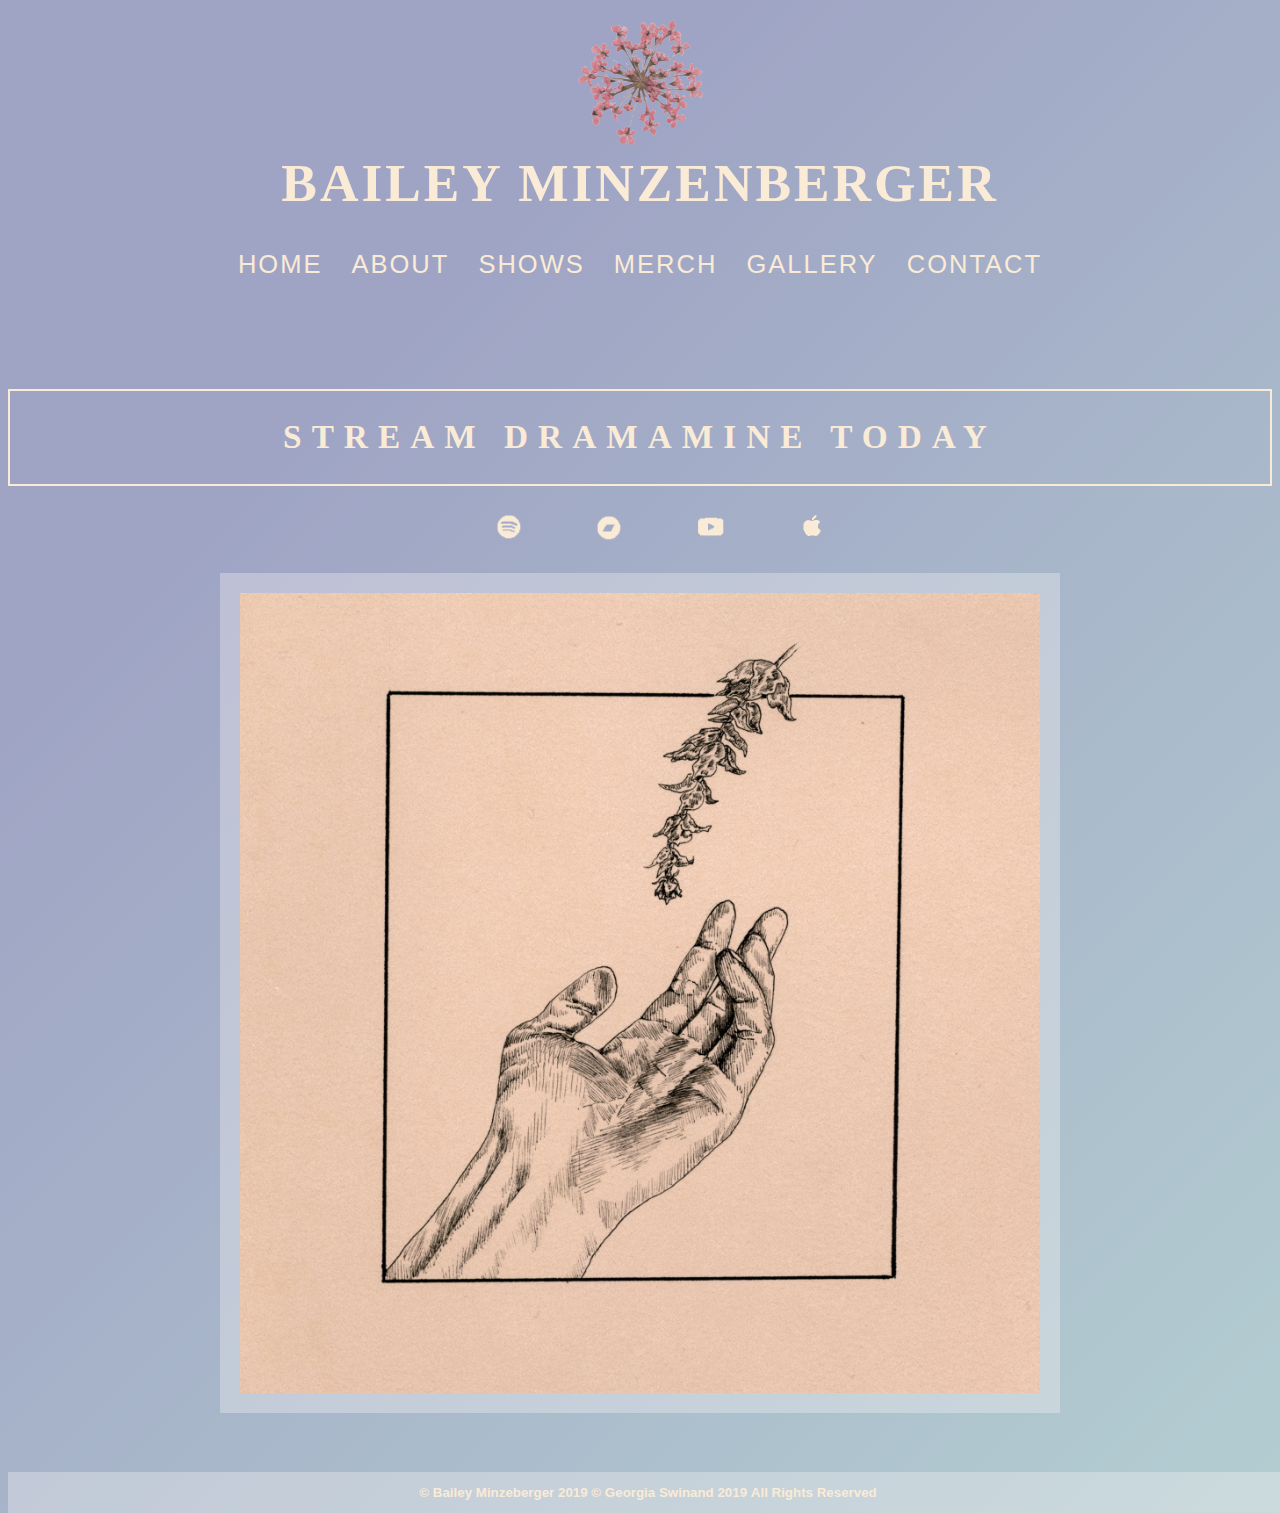
<file: index.html>
<!DOCTYPE html>
<html lang="en">

<head>
    <meta charset="UTF-8">
    <link rel="stylesheet" type="text/css" href="stylesheet.css" />
    <link href="https://fonts.googleapis.com/css?family=Vidaloka" rel="stylesheet">
    <link href="https://fonts.googleapis.com/css?family=Crimson+Text" rel="stylesheet">
    <title>Bailey Minzenberger</title>
</head>

<body>
    <div class="Container" id="container">
        <div class="Header" id="header">
            <header>
                <img src="media/pinkflower.gif" id="pinkflower" alt="pink flower">
                <h1>Bailey Minzenberger</h1>
            </header>
        </div>
        <div class="body" id="body">
            <div class="clear"></div>
                <nav>
                    <div id="myDiv">
                    <ul id="nav">
                        <li><a class="btn active"  href="index.html">Home</a></li>
                        <li><a class="btn" href="about.html">About</a></li>
                        <li><a class="btn" href="events.html">Shows</a></li>
                        <li><a class="btn" href="shop.html">Merch</a></li>
                        <li><a class="btn" href="gallery.html">Gallery</a></li>
                        <li><a class="btn" href="contact.html">Contact</a></li>
                    </ul>
                    </div>
                </nav>
            </div>
            <div class="content">
                <div class="clear"></div>
                <div class="dramamine" id="dramamine">
                        <section>
                            <div id="dramaminetext">
                            <h2>Stream Dramamine Today</h2>
                            </div>
                            <div id="streamiconbar">
                                <ul> 
                                    <li><a href="https://open.spotify.com/album/0tqil4sC6GkL8Z9mrnQmQE?si=R9OSlC46RUansASLmDTsqg" target="_blank"><img src="media/spotifyicon.png" class="streamicon" alt="spotify icon"></a></li>
                                    <li><a href="http://baileyminzenberger.bandcamp.com/album/dramamine" target="_blank"> <img src="media/bandcampicon.png" class="streamicon" alt="bandcamp icon"></a></li>
                                    
                                    <li><a href="https://www.youtube.com/channel/UCkzElFsiPvd2U7SS1uvs_dQ" target="_blank"><img src="media/youtubeicon.png" class="streamicon" alt="youtube icon"></a></li>
                                    
                                    <li><a href="https://geo.itunes.apple.com/us/album/dramamine/1454117836?mt=1&app=music" target="_blank"> <img src="media/appleicon.png" class="streamicon" alt="apple music icon"> </a></li>
                                
                                </ul>
                                
                            </div>
                            <div class="clear"></div>
                            <img src="media/dramaminepic.jpg" id="dramaminepic" alt="album cover with an illustrated hand outstretched catching a falling flower">
                             <div class="clear"></div>
                        </section>
                    </div>
                </div>
                <div class="clear"></div>
            </div>
            <footer>
                <div class="clear" id="footer">
                    <p>
                    <b>&#169; Bailey Minzeberger 2019</b>
                    <b>&#169; Georgia Swinand 2019</b> <b>All Rights Reserved</b>
                    </p> 
                </div>
            </footer>
</body>

</html>
</file>
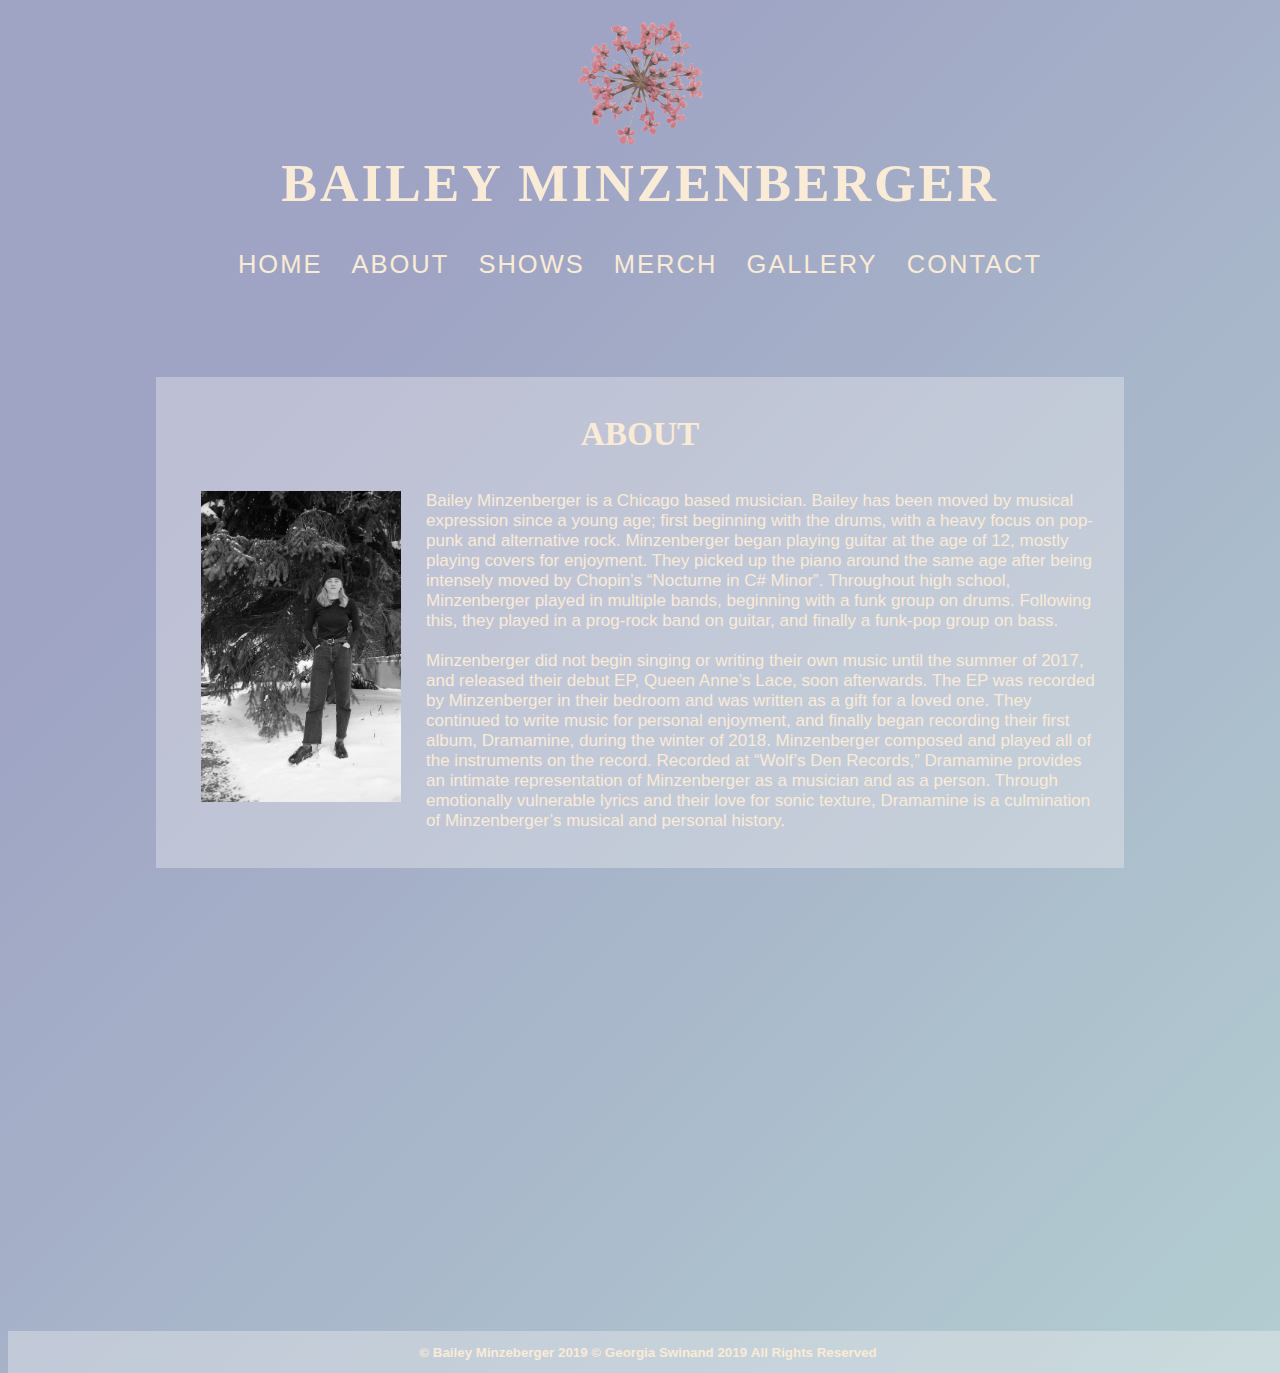
<file: about.html>
<!DOCTYPE html>
<html lang="en">

<head>
    <meta charset="UTF-8">
    <link rel="stylesheet" type="text/css" href="stylesheet.css" />
    <link href="https://fonts.googleapis.com/css?family=Vidaloka" rel="stylesheet">
    <link href="https://fonts.googleapis.com/css?family=Crimson+Text" rel="stylesheet">
    <title>Bailey Minzenberger</title>
</head>

<body>
    <div class="Container" id="container">
        <div class="Header" id="header">
            <header>
               <img src="media/pinkflower.gif" id="pinkflower" alt="pink flower">
                <h1>Bailey Minzenberger</h1>
            </header>
        </div>
        <div class="body" id="body">
            <div class="clear">
                <nav>
                    <ul id="nav">
                        <li><a href="index.html">Home</a></li>
                        <li><a class="active"  href="about.html">About</a></li>
                        <li><a href="events.html">Shows</a></li>
                        <li><a href="shop.html">Merch</a></li>
                        <li><a href="gallery.html">Gallery</a></li>
                        <li><a href="contact.html">Contact</a></li>
                    </ul>
                </nav>
            </div>
            <div class="content">
                <div class="about" id="about">
                    <div id="abouttext">
                        <section>
                            <h2>About</h2>
                            <p>
                            <img src="media/portrait.jpg" id="portrait" alt="portrait of bailey standing against a wall">
                            Bailey Minzenberger is a Chicago based musician. Bailey has been moved by musical expression since a young age; first beginning with the drums, with a heavy focus on pop-punk and alternative rock. Minzenberger began playing guitar at the age of 12, mostly playing covers for enjoyment. They picked up the piano around the same age after being intensely moved by Chopin’s “Nocturne in C# Minor”. Throughout high school, Minzenberger played in multiple bands, beginning with a funk group on drums. Following this, they played in a prog-rock band on guitar, and finally a funk-pop group on bass.
                            <br>
                            <br> Minzenberger did not begin singing or writing their own music until the summer of 2017, and released their debut EP, Queen Anne’s Lace, soon afterwards. The EP was recorded by Minzenberger in their bedroom and was written as a gift for a loved one. They continued to write music for personal enjoyment, and finally began recording their first album, Dramamine, during the winter of 2018. Minzenberger composed and played all of the instruments on the record. Recorded at “Wolf’s Den Records,” Dramamine provides an intimate representation of Minzenberger as a musician and as a person. Through emotionally vulnerable lyrics and their love for sonic texture, Dramamine is a culmination of Minzenberger’s musical and personal history.
                            </p>
                             <div class="clear"></div>
                        </section>
                    </div>
                </div>
                
            </div>
            <footer>
                <div class="clear" id="footer">
                    <p>
                        <b>&#169; Bailey Minzeberger 2019</b>
                        <b>&#169; Georgia Swinand 2019</b> <b>All Rights Reserved</b>
                    </p>
                </div>
            </footer>
        </div>
    </div>
</body>

</html>
</file>
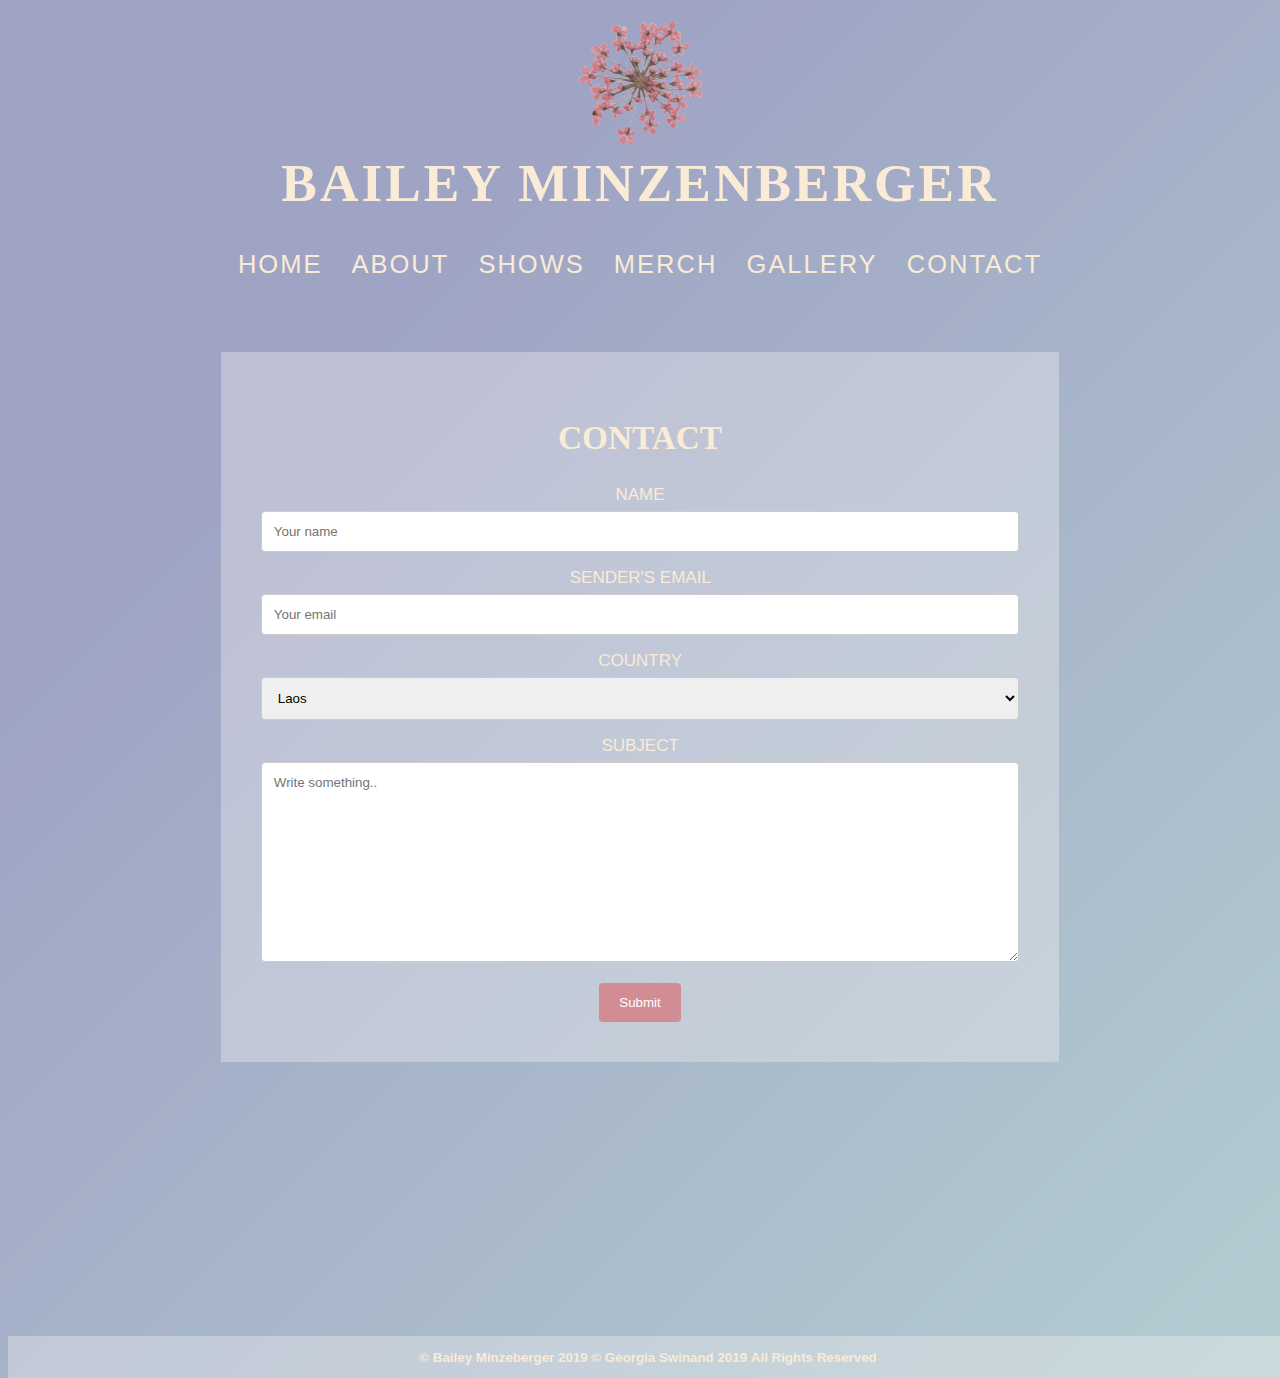
<file: contact.html>
<!DOCTYPE html>
<html lang="en">

<head>
    <meta charset="UTF-8">
    <link rel="stylesheet" type="text/css" href="stylesheet.css" />
    <link href="https://fonts.googleapis.com/css?family=Vidaloka" rel="stylesheet">
    <link href="https://fonts.googleapis.com/css?family=Crimson+Text" rel="stylesheet">
    <title>Bailey Minzenberger</title>
</head>

<body>
    <div class="Container" id="container">
        <div class="Header" id="header">
            <header>
                <img src="media/pinkflower.gif" id="pinkflower" alt="pink flower">
                <h1>Bailey Minzenberger</h1>
            </header>
        </div>
        <div class="body" id="body">
            <div class="clear">
                <nav>
                    <ul id="nav">
                        <li><a href="index.html">Home</a></li>
                        <li><a href="about.html">About</a></li>
                        <li><a href="events.html">Shows</a></li>
                        <li><a href="shop.html">Merch</a></li>
                        <li><a href="gallery.html">Gallery</a></li>
                        <li><a class="active" href="contact.html">Contact</a></li>
                    </ul>
                </nav>
            </div>
            <div class="content">
                <div class="clear"></div>
                <div class="contact" id="contact">
                    <div id="contacttext">
                        <section>
                            <h2>Contact</h2>
                            <form action="/action_page.php">
                                <div id="contactform">
                                <label for="fname">Name</label>
                                <input type="text" id="fname" name="firstname" placeholder="Your name">

                                <label for="email">Sender's Email</label>
                                <input type="text" id="email" name="email" placeholder="Your email">

                                <label for="country">Country</label>
                                <select id="country" name="country">
                                    <option value="laos">Laos</option>
                                    <option value="australia">Australia</option>
                                    <option value="canada">Canada</option>
                                    <option value="usa">USA</option>
                                    <option value="moldova">Moldova</option>
                                    <option value="belarus">Belarus</option>
                                </select>

                                <label for="subject">Subject</label>
                                <textarea id="subject" name="subject" placeholder="Write something.." style="height:200px"></textarea>

                                <input type="submit" value="Submit">
                                </div>
                            </form>
                        </section>
                    </div>
                </div>
                <div class="clear"></div>
                
            </div>
            <footer>
                <div class="clear" id="footer">
                    <p>
                        <b>&#169; Bailey Minzeberger 2019</b>
                        <b>&#169; Georgia Swinand 2019</b> <b>All Rights Reserved</b>
                    </p>
                </div>
            </footer>
        </div>
        <script src="script.js"></script>
    </div>
</body>

</html>
</file>
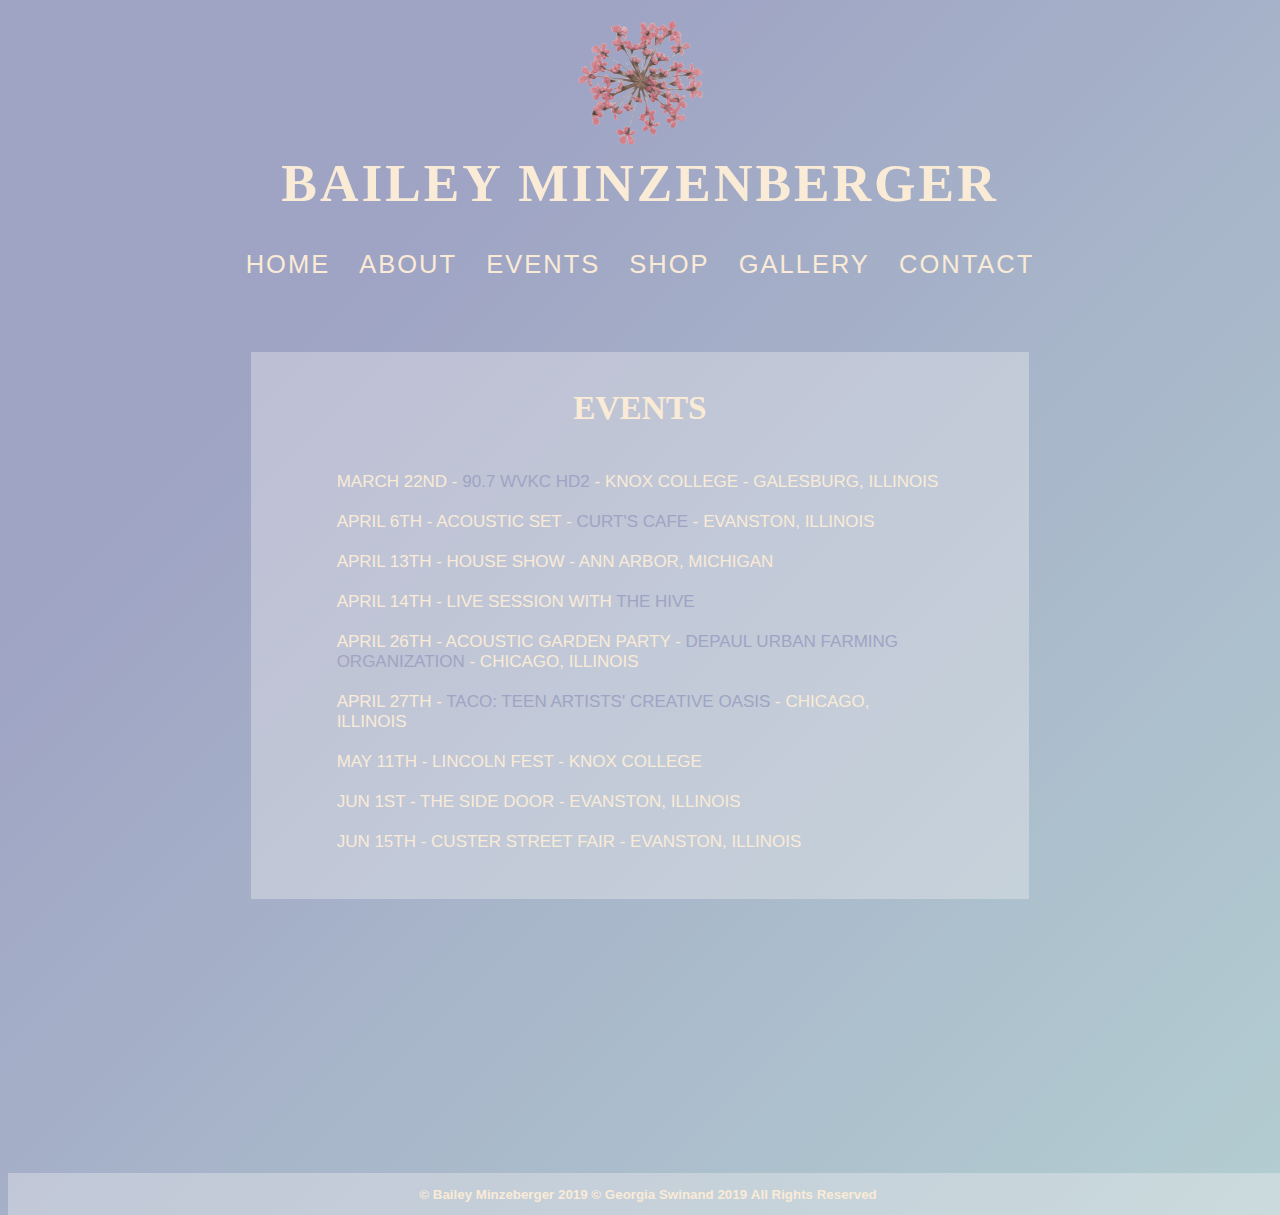
<file: events.html>
<!DOCTYPE html>
<html lang="en">

<head>
    <meta charset="UTF-8">
    <link rel="stylesheet" type="text/css" href="stylesheet.css" />
    <link href="https://fonts.googleapis.com/css?family=Vidaloka" rel="stylesheet">
    <link href="https://fonts.googleapis.com/css?family=Crimson+Text" rel="stylesheet">
    <title>Bailey Minzenberger</title>
</head>

<body>
    <div class="Container" id="container">
        <div class="Header" id="header">
            <header>
                <img src="media/pinkflower.gif" id="pinkflower" alt="pink flower">
                <h1>Bailey Minzenberger</h1>
            </header>
        </div>
        <div class="body" id="body">
            <div class="clear">
                <nav>
                    <ul id="nav">
                        <li><a href="index.html">Home</a></li>
                        <li><a href="about.html">About</a></li>
                        <li><a class="active"  href="events.html">Events</a></li>
                        <li><a href="shop.html">Shop</a></li>
                        <li><a href="gallery.html">Gallery</a></li>
                        <li><a href="contact.html">Contact</a></li>
                    </ul>
                </nav>
            </div>
            <div class="content">
                <div class="clear"></div>
                <div class="events" id="events">
                    
                        <section>
                            <h2>Events</h2>
                            <div id="eventstext">
                                 <p> 
                                March 22nd - <a href="http://907wvkc.wixsite.com/thewvkc" target="_blank">90.7 WVKC HD2</a> - Knox College - Galesburg, Illinois
                                <br><br>
                                April 6th - Acoustic Set - <a href="https://curtscafe.org/#section-1099" target="_blank">Curt's Cafe</a> - Evanston, Illinois 
                                <br><br>
                                April 13th - House Show - Ann Arbor, Michigan
                                <br><br>
                                April 14th - Live Session with <a href="https://www.youtube.com/channel/UC3FJNsdzu-B9Mk2OooXX-PQ" target="_blank">The Hive</a>
                                <br><br>
                                April 26th - Acoustic Garden Party - <a href="https://www.facebook.com/DePaul-Urban-Farming-Organization-285594064799202/" target="_blank">Depaul Urban Farming Organization</a> - Chicago, Illinois
                                <br><br>
                                April 27th - <a href="https://www.tacoplanet.org/" target="_blank">TACO: Teen Artists' Creative Oasis</a> - Chicago, Illinois
                                <br><br>
                                May 11th - Lincoln Fest - Knox College
                                <br><br>
                                Jun 1st - The Side Door - Evanston, Illinois
                                <br><br>
                                Jun 15th - Custer Street Fair - Evanston, Illinois
                                <br><br>
                                
                            </p>
                            </div>
                        </section>
                    
                </div>
                <div class="clear"></div>
            </div>
            <footer>
                <div class="clear" id="footer">
                    <p>
                    <b>&#169; Bailey Minzeberger 2019</b>
                    <b>&#169; Georgia Swinand 2019</b> <b>All Rights Reserved</b>
                    </p> 
                </div>
            </footer>
        </div>
    </div>
</body>

</html>
</file>
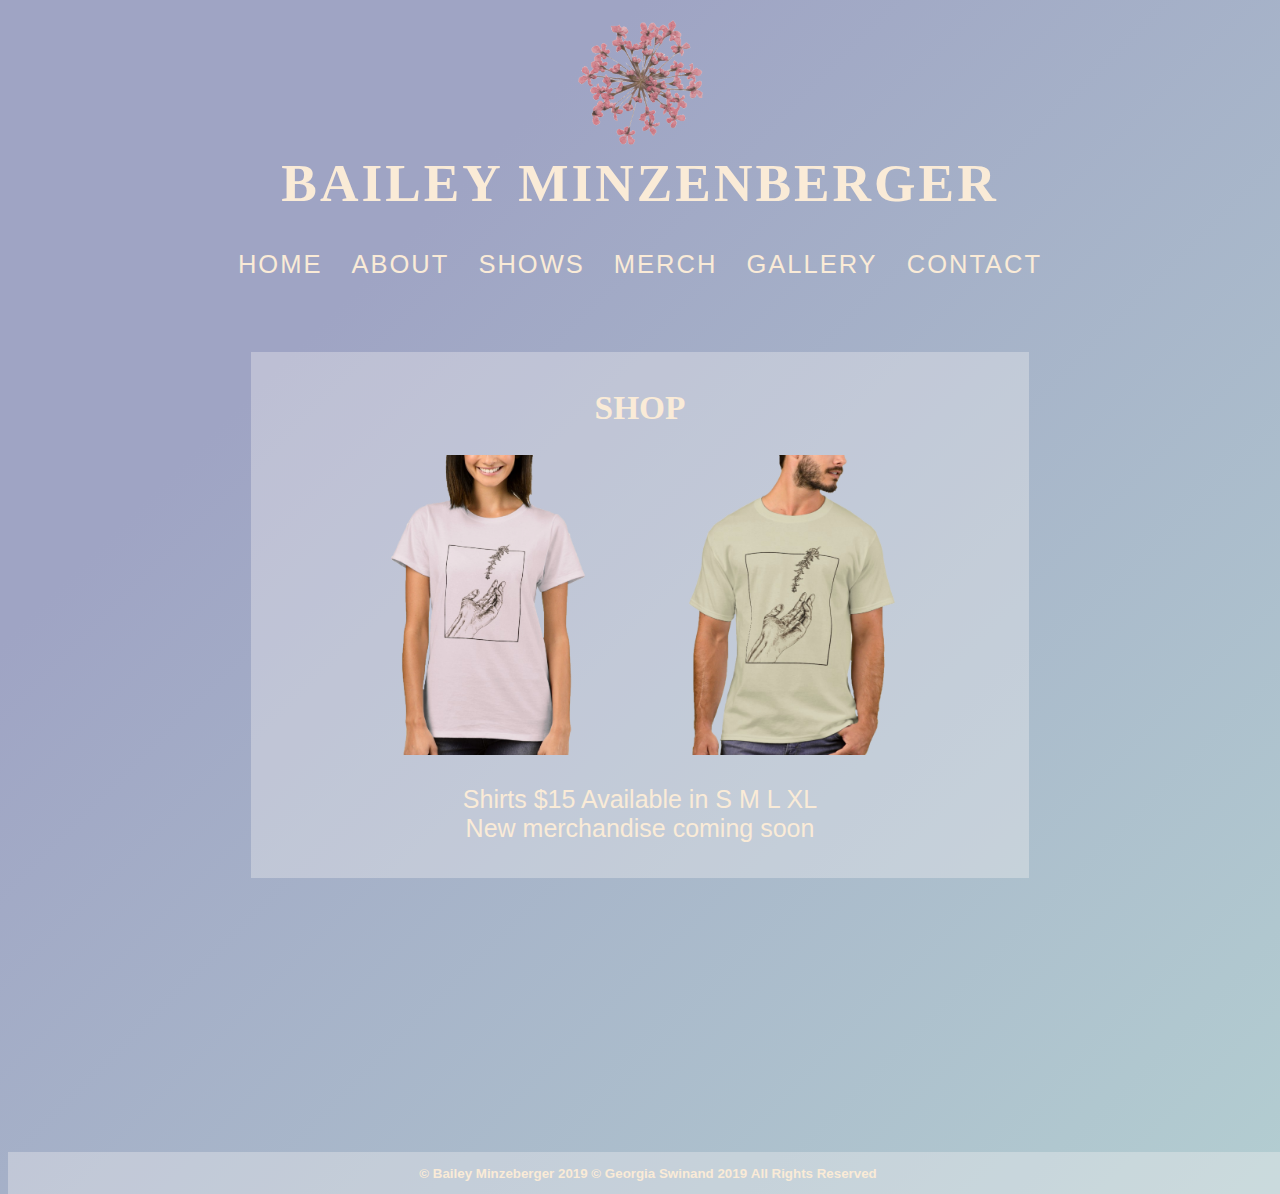
<file: shop.html>
<!DOCTYPE html>
<html lang="en">

<head>
    <meta charset="UTF-8">
    <link rel="stylesheet" type="text/css" href="stylesheet.css" />
    <link href="https://fonts.googleapis.com/css?family=Vidaloka" rel="stylesheet">
    <link href="https://fonts.googleapis.com/css?family=Crimson+Text" rel="stylesheet">
    <title>Bailey Minzenberger</title>
</head>

<body>
    <div class="Container" id="container">
        <div class="Header" id="header">
            <header>
                <img src="media/pinkflower.gif" id="pinkflower" alt="pink flower">
                <h1>Bailey Minzenberger</h1>
            </header>
        </div>
        <div class="body" id="body">
            <div class="clear">
                <nav>
                    <ul id="nav">
                        <li><a href="index.html">Home</a></li>
                        <li><a href="about.html">About</a></li>
                        <li><a href="events.html">Shows</a></li>
                        <li><a class="active"  href="shop.html">Merch</a></li>
                        <li><a href="gallery.html">Gallery</a></li>
                        <li><a href="contact.html">Contact</a></li>
                    </ul>
                </nav>
            </div>
            <div class="content">
                <div class="clear"></div>
                <div class="shop" id="shop">
                    <div id="shoptext">
                        <section>
                            <h2>Shop</h2>
                            <img src="media/pinkshirt.png" id="pinkshirt" alt="pink shirt">
                            <img src="media/greyshirt.png" id="greyshirt" alt="grey shirt">
                            <p> Shirts $15 Available in S M L XL<br>New merchandise coming soon
                            </p>
                        </section>
                    </div>
                </div>
                <div class="clear"></div>
            </div>
            <footer>
                <div class="clear" id="footer">
                    <p>
                    <b>&#169; Bailey Minzeberger 2019</b>
                    <b>&#169; Georgia Swinand 2019</b> <b>All Rights Reserved</b>
                    </p> 
                </div>
            </footer>
        </div>
    </div>
</body>

</html>
</file>
<file: stylesheet.css>
html{
     position: relative;
}
 body {
     font-family: 'Roboto', sans-serif;
     font-size: 17px;
     color: antiquewhite;
     background-color: #b3cdd1;
     background-image: linear-gradient(315deg, #b3cdd1 0%, #9fa4c4 74%);
     background-repeat: repeat;
}
 @font-face {
     font-family: JMH Typewriter-Thin;
     src: url('JMH Typewriter-Thin.otf');
}
 p {
     font-family: 'Roboto', sans-serif;
     font-size: 17px;
     color: antiquewhite;
}
 h2 { 
     font-family: 'Big Caslon', serif, thin;
     font-size: 25pt;
     color: antiquewhite;
     text-transform: uppercase;
     text-align: center;
}
 hr {
     color:antiquewhite;
}
 header {
     color: antiquewhite;
     font-family: 'Big Caslon', serif, thin;
     font-size: 20pt;
     letter-spacing: 3px;
     margin-top: 20px;
     margin-bottom: 0;
     padding: 0;
     text-align: center;
     text-transform: uppercase;
}
 h1{
     margin: 0;
     padding: 0;
}
 #pinkflower{
     width: 125px;
     height: 125px;
}
 #nav {
     font-size: 1.5em;
     list-style-type: none;
     font-family: 'Avenir', sans-serif, bold;
     text-transform:uppercase;
     letter-spacing: 2px;
     padding: 0;
     text-align: center;
}
 #nav li {
     display: inline-block;
     margin: 10px;
}
 #nav a{
     display: inline-block;
     text-decoration: none;
}
#nav li a {
    color: antiquewhite;
}
 #nav a:hover {
     color:#D18C94;
     transition: 0.4s ease; 
}
.active, .btn:hover {
    color:#D18C94;
}
.active li{
    color: green;
}
 .clear{
     clear:both;
}
 #dramamine{
     margin-top: 100px;
     margin-bottom: 100px;
}
 #dramaminetext {
     font-size: 30%;
     text-align: center;
     border: solid 2px antiquewhite;
     font-family: 'Avenir', sans-serif, bold;
     text-transform: uppercase;
     letter-spacing: 10px;
}
 #streamiconbar {
     text-align: center;
    
}
#streamiconbar li{
    display: inline-block;
}
 .streamicon {
     display: block;
     margin-left: auto;
     margin-right: auto;
     width: 50%;
}
 #dramaminepic {
     display: block;
     margin-left: auto;
     margin-right: auto;
     width: 70%;
     max-width: 800px;
     margin-top: 1%;
     border: solid rgba(245,244,244,0.35) 20px;
}
.about {
    float: left;
}
 #abouttext {
     background:rgba(245,244,244,0.35);
     width: 75%;
     text-align: left;
     padding: 10px;
     margin-left: auto;
     margin-right: auto;
     height: auto;
     margin-bottom: 40%;
     margin-top: 5%;
     text-indent: inherit;
}
 #about p {
     padding: 10px;
}
 #about:after {
     display: table;
     clear: both;
}
 #portrait{
     float: left;
     margin-right: auto;
     width: 30%;
     height: 30%;
     text-align: center;
     padding-left: 25px;
     padding-bottom: 25px;
     padding-right: 25px;
     max-height: 450px;
     max-width: 200px;
}
 #portraitdim{
     height: 500px;
     width: 300px;
     margin-bottom: 75%;
     margin-top: 25%;
     float: left;
     border: solid rgba(245,244,244,0.35) 20px;
}
 #events {
     background:rgba(245,244,244,0.35);
     width: 60%;
     display:block;
     text-align: center;
     padding: 10px;
     margin-left: auto;
     margin-right: auto;
     height: auto;
     margin-bottom: 25%;
     margin-top: 5%;
}
 #events p {
     text-transform: uppercase;
     text-align: left;
     padding-left: 10%;
     padding-right: 10%;
     display: inline-block;
}
 #events a {
     text-decoration: none;
     color: #9fa4c4;
}
 #shop {
     background:rgba(245,244,244,0.35);
     width: 60%;
     display:block;
     text-align: center;
     padding: 10px;
     margin-left: auto;
     margin-right: auto;
     height: auto;
     margin-bottom: 25%;
     margin-top: 5%;
}
#shop p {
    font-size: 25px;
}
#pinkshirt {
    height: 300px;
    width:300px;
}
#greyshirt {
    height: 300px;
    width:300px;
}
.gallery {
      background:rgba(245,244,244,0.35);
     width: auto;
     text-align: center;
     padding: 10px;
     margin-left: 10%;
     margin-right: 10%;
     height: auto;
     margin-bottom: 25%;
     margin-top: 5%;
}
.row {
  display: flex;
  flex-wrap: wrap;
  flex-wrap: wrap;
  padding: 10px;
}
.column {
    flex: 50%;
    flex: 50%;
    max-width: 50%;
    
}

.column img {
  margin-top: 8px;
  vertical-align: middle;
}

#myBtn {
  font-size: 18px;
  background-color:#D18C94;
  color:white;
  cursor: pointer;
  padding: 15px;
  border-radius: 4px;
  margin-bottom: 10%;
  margin-top: 0;
  text-align: center;
}

#myBtn:hover {
  background-color: #555;
}

 #contact {
     background:rgba(245,244,244,0.35);
     width: 60%;
     display:block;
     text-align: center;
     padding: 40px;
     margin-left: auto;
     margin-right: auto;
     height: auto;
     margin-bottom: 25%;
     margin-top: 5%;
}
input[type=text], select, textarea {
  width: 100%;
  padding: 12px;
  border: 1px solid #ccc;
  border-radius: 4px;
  box-sizing: border-box;
  margin-top: 6px;
  margin-bottom: 16px;
  resize: vertical;
}

input[type=submit] {
  background-color: #D18C94;
  color: white;
  padding: 12px 20px;
  border: none;
  border-radius: 4px;
  cursor: pointer;
}

input[type=submit]:hover {
  background-color: #45a049;
}
button, input, select, textarea {
    font-family: 'Helvetica', sans-serif;
    
}
form {
     font-family: 'Helvetica', sans-serif;
    text-transform: uppercase; 
    color: antiquewhite;
}
.container {
  border-radius: 5px;
  background-color: #f2f2f2;
  padding: 20px;
}
 #footer {
     background-color: rgba(245,244,244,0.35);
     bottom: 0;
     position: absolute;
     padding: 0;
     margin: 0;
     font-size: 10pt;
     text-align: center;
     width: 100%;
}
 #footer p {
     font-family: 'Avenir', sans-serif;
     font-size: 10pt;
     padding: 0;
}
</file>
